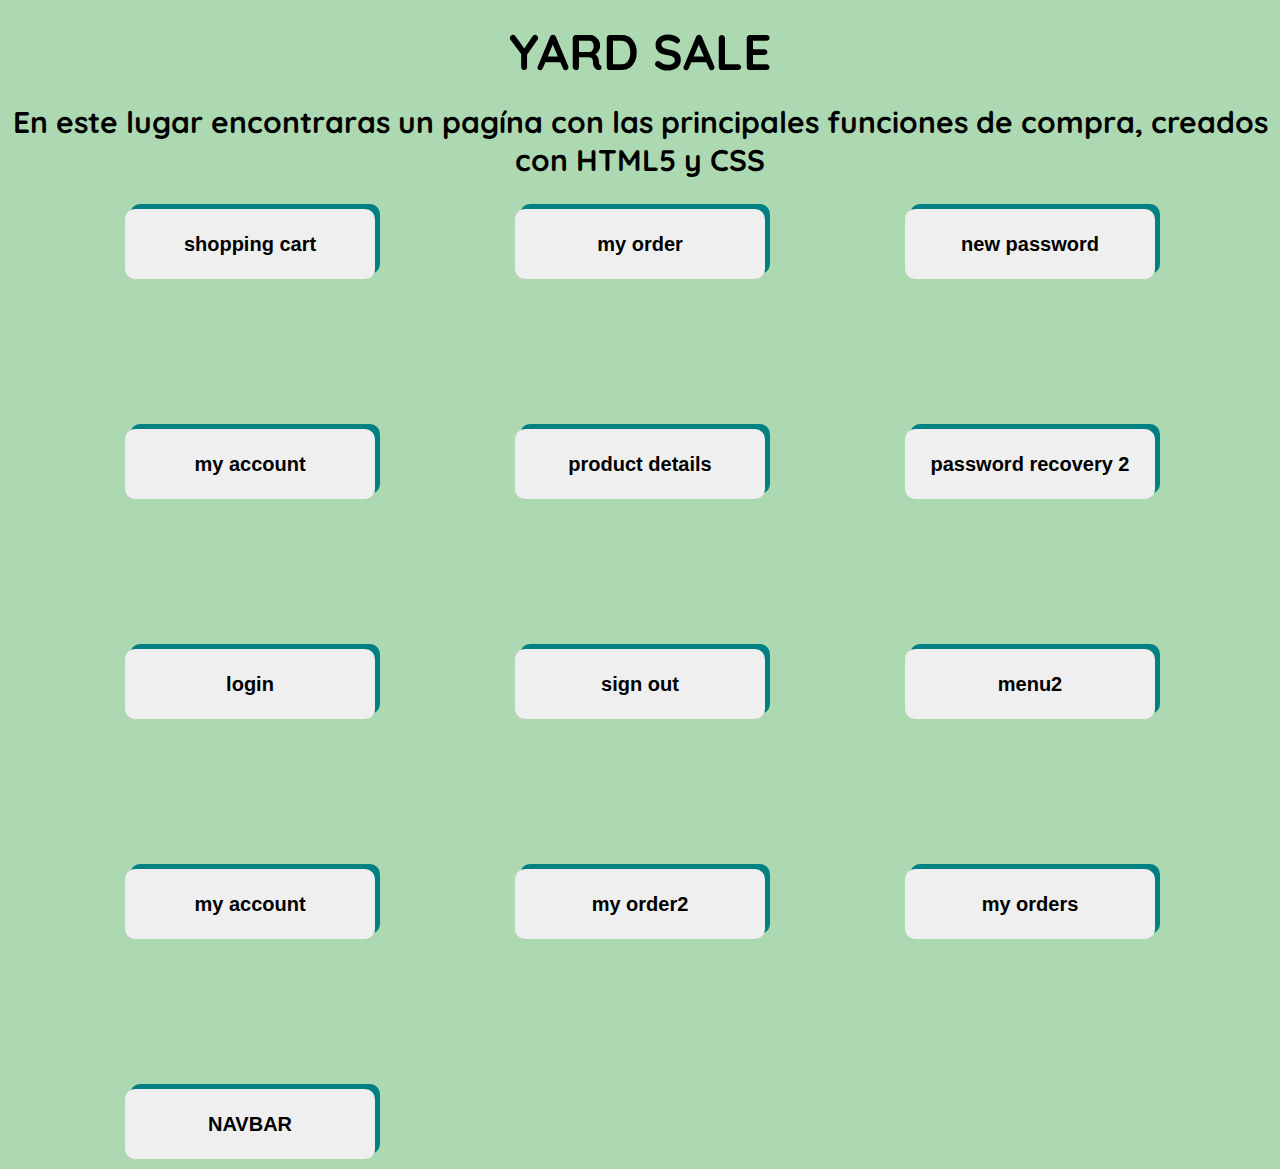
<file: index.html>
<!DOCTYPE html>
<html lang="es">
<head>
    <meta charset="UTF-8">
    <meta http-equiv="X-UA-Compatible" content="IE=edge">
    <meta name="viewport" content="width=device-width, initial-scale=1.0">
    <link rel="preconnect" href="https://fonts.googleapis.com">
    <link rel="preconnect" href="https://fonts.gstatic.com" crossorigin>
    <link href="https://fonts.googleapis.com/css2?family=Quicksand:wght@300;500;700&family=Red+Hat+Display:wght@500;700;900&family=Spartan:wght@400;500;700&display=swap" rel="stylesheet">
    <link rel="stylesheet" href="./css/style2.css">
    <link rel="stylesheet" href="./css/style-media.css" media="(max-width: 1024px)">
    <title>Yard Sale</title>
</head>
<body>
    <main>
        <h1>YARD SALE</h1>
        <p>En este lugar encontraras un pagína con las principales funciones de compra, creados con HTML5 y CSS</p>
        <div class="cards-container">
            <section class="cards-main">
                <div class="product-card">
                    <button><a href="./paginaInicio.html">shopping cart</a></button>
                </div>
            </section>
            <section class="cards-main">
                <div class="product-card">
                    <button><a href="./carritoCompras.html">my order</a></button>
                </div>
            </section>
            <section class="cards-main">
                <div class="product-card">
                    <button><a href="./contrasena.html">new password</a></button>
                </div>
            </section>
            <section class="cards-main">
                <div class="product-card">
                    <button><a href="./cuenta.html">my account</a></button>
                </div>
            </section>
            <section class="cards-main">
                <div class="product-card">
                    <button><a href="./detalleProducto.html">product details</a></button>
                </div>
            </section>
            <section class="cards-main">
                <div class="product-card">
                    <button><a href="./emailsubmit.html">password recovery 2</a></button>
                </div>
            </section>
            <section class="cards-main">
                <div class="product-card">
                    <button><a href="./login.html">login</a></button>
                </div>
            </section>
            <section class="cards-main">
                <div class="product-card">
                    <button><a href="./menuDesktop.html">sign out</a></button>
                </div>
            </section>
            <section class="cards-main">
                <div class="product-card">
                    <button><a href="./menuMobile.html">menu2</a></button>
                </div>
            </section>
            <section class="cards-main">
                <div class="product-card">
                    <button><a href="./micuenta2.html">my account</a></button>
                </div>
            </section>
            <section class="cards-main">
                <div class="product-card">
                    <button><a href="./miOrder.html">my order2</a></button>
                </div>
            </section>
            <section class="cards-main">
                <div class="product-card">
                    <button><a href="./misOrdenes.html">my orders</a></button>
                </div>
            </section>
            <section class="cards-main">
                <div class="product-card">
                    <button><a href="./NAVBAR.html">NAVBAR</a></button>
                </div>
            </section>
        </div> 
    </main>
</body>
</html>
</file>
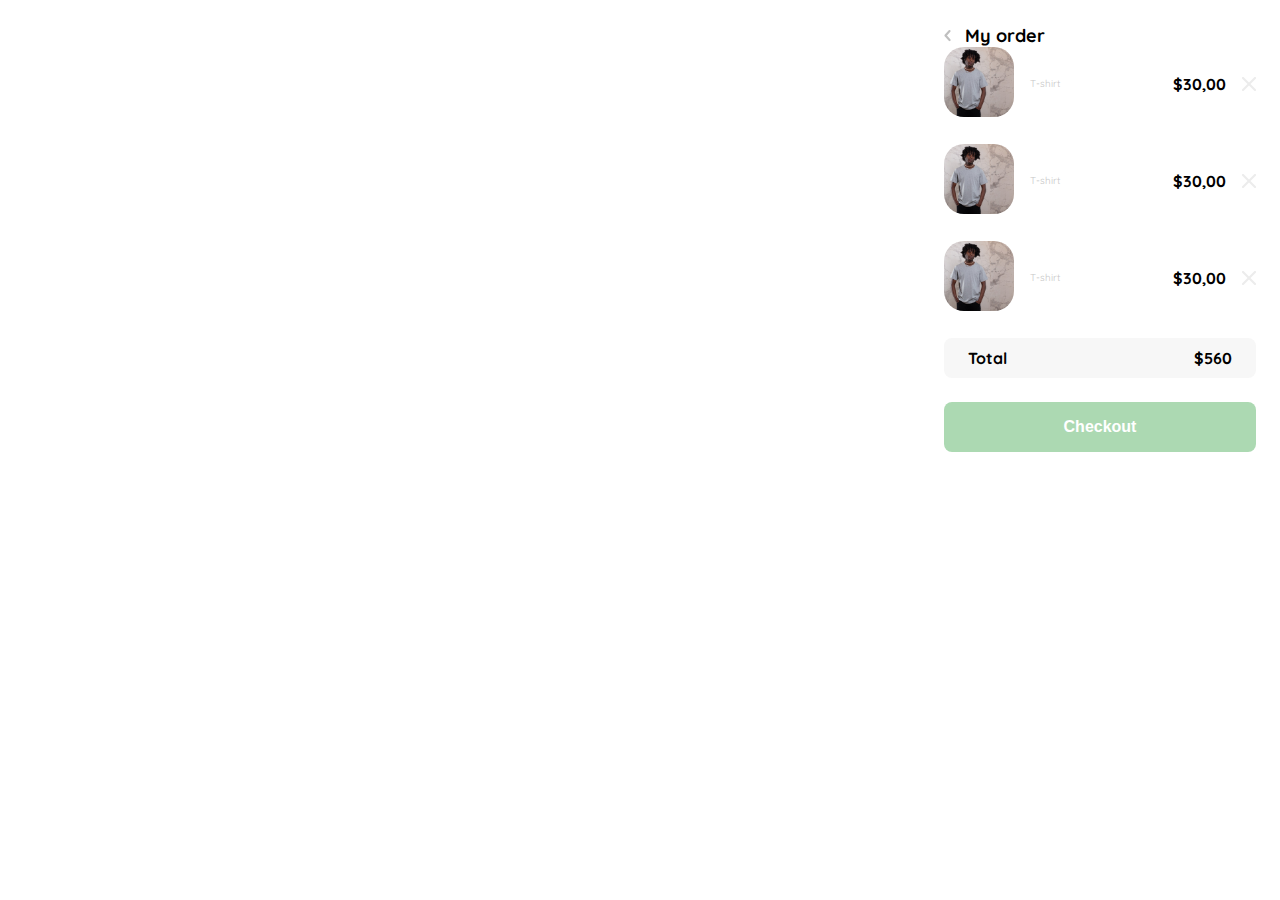
<file: carritoCompras.html>
<!DOCTYPE html>
<html lang="es">
<head>
    <meta charset="UTF-8">
    <meta http-equiv="X-UA-Compatible" content="IE=edge">
    <meta name="viewport" content="width=device-width, initial-scale=1.0">
    <link rel="preconnect" href="https://fonts.googleapis.com">
    <link rel="preconnect" href="https://fonts.gstatic.com" crossorigin>
    <link href="https://fonts.googleapis.com/css2?family=Quicksand:wght@300;500;700&family=Red+Hat+Display:wght@500;700;900&family=Spartan:wght@400;500;700&display=swap" rel="stylesheet">
    <link rel="stylesheet" href="./css/carritoCompras.css">
    <link rel="stylesheet" href="./css/carritoCompras-media.css" media="(max-width: 640px)">
    <title>Detalle del producto</title>
</head>
<body>
    <aside class="product-detail">
        <div class="title-container">
            <img src="./icons/flechita.svg" alt="arrow">
            <p class="title">My order</p>
        </div>
        <div class="my-order-content">
            <div class="shopping-cart">
                <figure>
                    <img src="./logos/pexels-monster.jpg" alt="T-shirt">
                </figure>
                <p>T-shirt</p>
                <p>$30,00</p>
                <img src="./icons/icon_close.png" alt="close">
            </div>
            <div class="shopping-cart">
                <figure>
                    <img src="./logos/pexels-monster.jpg" alt="T-shirt">
                </figure>
                <p>T-shirt</p>
                <p>$30,00</p>
                <img src="./icons/icon_close.png" alt="close">
            </div>
            <div class="shopping-cart">
                <figure>
                    <img src="./logos/pexels-monster.jpg" alt="T-shirt">
                </figure>
                <p>T-shirt</p>
                <p>$30,00</p>
                <img src="./icons/icon_close.png" alt="close">
            </div>
            <div class="order">
                <p>
                    <span>Total</span>
                </p>
                <p>$560</p>
            </div>
        </div>
        <button class="primary-button add-to-cart-button">
            Checkout
        </button>
    </aside>
</body>
</html>
</file>
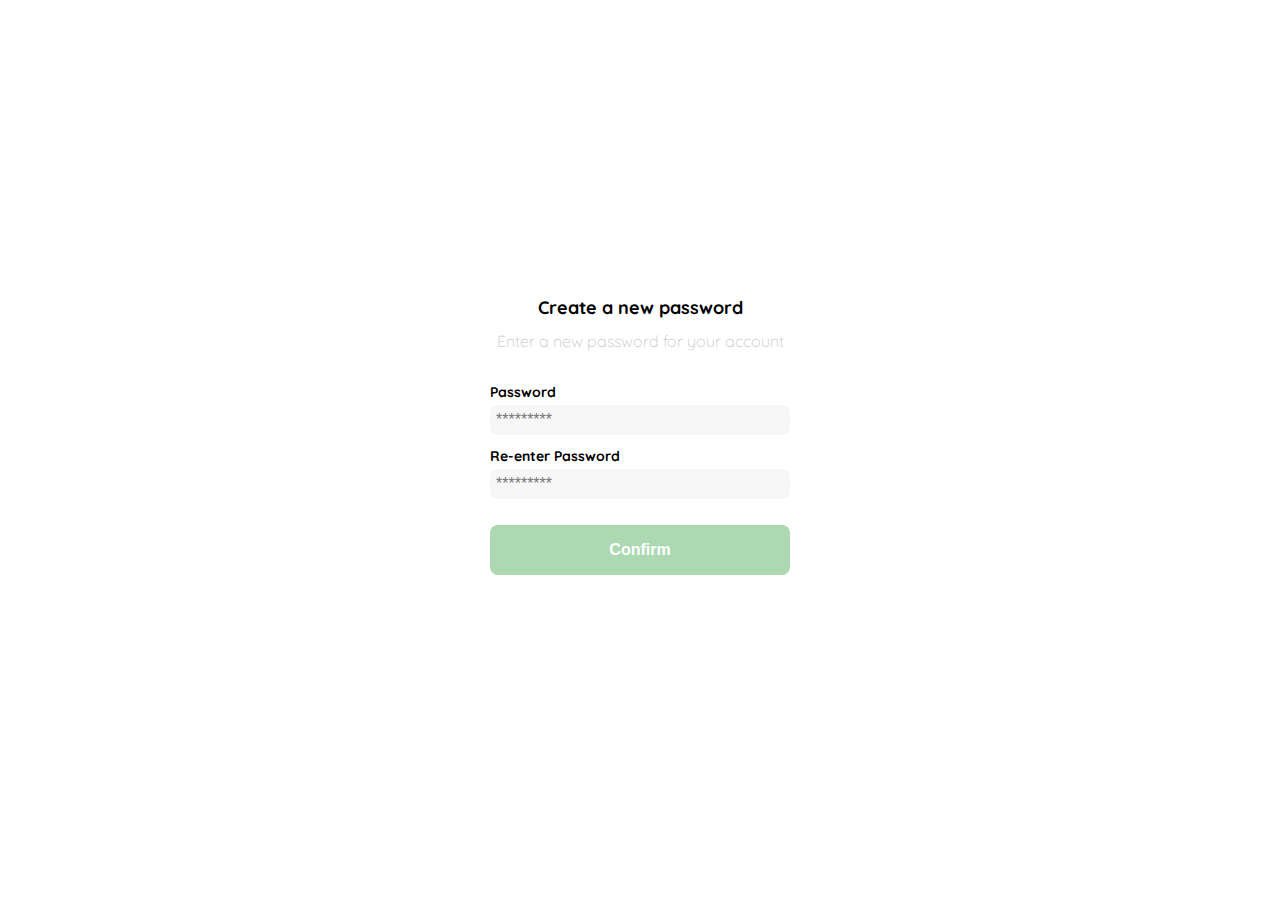
<file: contrasena.html>
<!DOCTYPE html>
<html lang="es">
<head>
    <meta charset="UTF-8">
    <meta http-equiv="X-UA-Compatible" content="IE=edge">
    <meta name="viewport" content="width=device-width, initial-scale=1.0">
    <link rel="preconnect" href="https://fonts.googleapis.com">
    <link rel="preconnect" href="https://fonts.gstatic.com" crossorigin>
    <link href="https://fonts.googleapis.com/css2?family=Quicksand:wght@300;500;700&family=Red+Hat+Display:wght@500;700;900&family=Spartan:wght@400;500;700&display=swap" rel="stylesheet">
    <link rel="stylesheet" href="./css/style.css">
    <link rel="stylesheet" href="./css/logo.css" media="(max-width: 640px)">
    <title>Yard Sale New Password</title>
</head>
<body>
    <div class="login">
        <div class="form-container">
            <img src="./logos/logo_yard_sale.svg" alt="logo" class="logo">
            <h1 class="title">Create a new password</h1>
            <p class="subtitle">Enter a new password for your account</p>
            <form action="/" class="form">
                <label for="password" class="label">Password</label>
                <input type="password" id="password" placeholder="*********" class="input input.pasword">
                <label for="new-password" class="label">Re-enter Password</label>
                <input type="password" id="new-password" placeholder="*********" class="input input.pasword">
                <input type="submit" value="Confirm" class="primary-button login-button">
            </form>
        </div>
    </div>
</body>
</html>
</file>
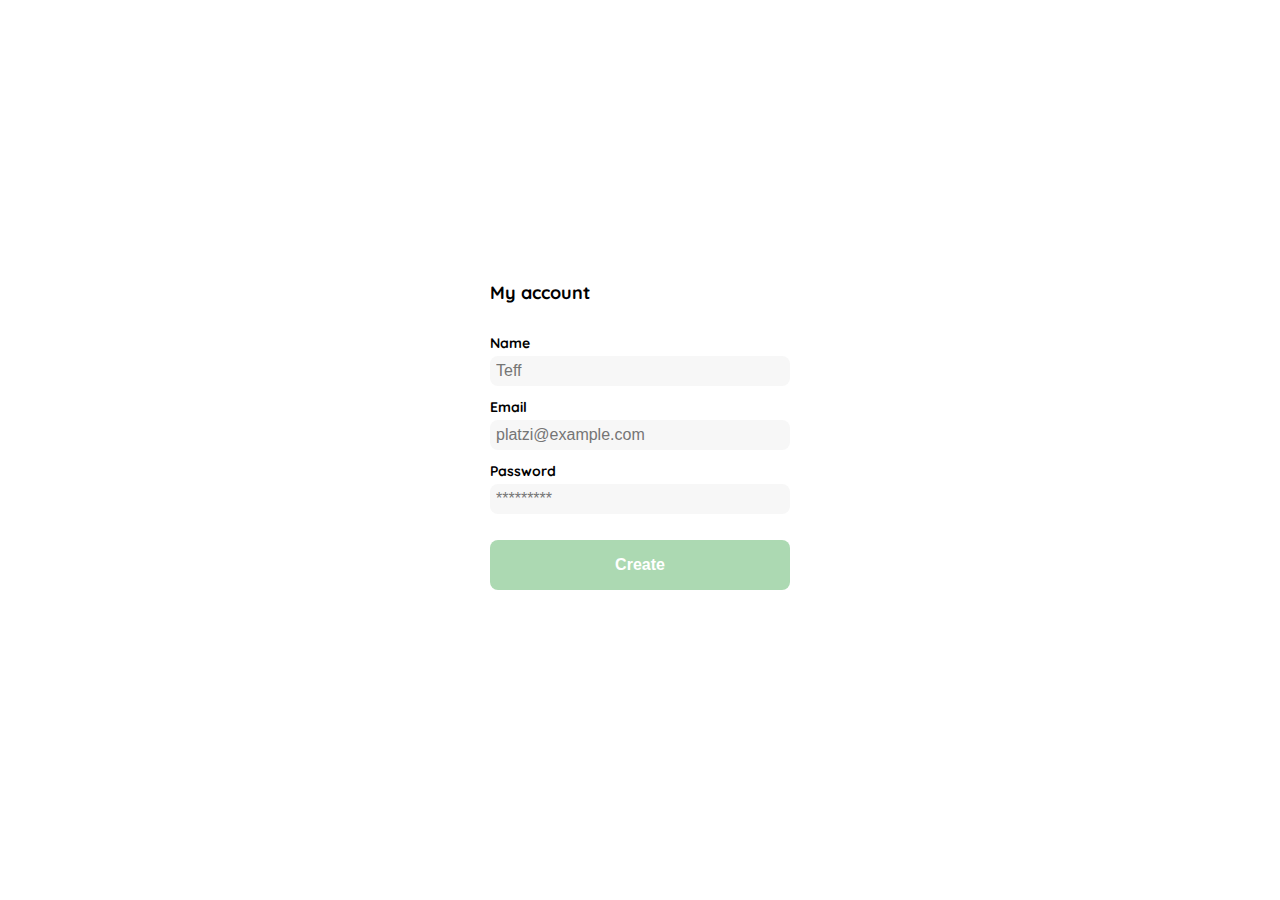
<file: cuenta.html>
<!DOCTYPE html>
<html lang="es">
<head>
    <meta charset="UTF-8">
    <meta http-equiv="X-UA-Compatible" content="IE=edge">
    <meta name="viewport" content="width=device-width, initial-scale=1.0">
    <link rel="preconnect" href="https://fonts.googleapis.com">
    <link rel="preconnect" href="https://fonts.gstatic.com" crossorigin>
    <link href="https://fonts.googleapis.com/css2?family=Quicksand:wght@300;500;700&family=Red+Hat+Display:wght@500;700;900&family=Spartan:wght@400;500;700&display=swap" rel="stylesheet">
    <link rel="stylesheet" href="./css/stylecuenta.css">
    <link rel="stylesheet" href="./css/logo.css" media="(max-width: 640px)">
    <title>Yard Sale New Password</title>
</head>
<body>
    <div class="login">
        <div class="form-container">
            <h1 class="title">My account</h1>
            <form action="/" class="form">
                <div>
                    <label for="name" class="label">Name</label>
                    <input type="text" id="name" placeholder="Teff" class="input input.name">
                    <label for="email" class="label">Email</label>
                    <input type="email" id="email" placeholder="platzi@example.com" class="input input.email">
                    <label for="password" class="label">Password</label>
                    <input type="password" id="password" placeholder="*********" class="input input.pasword">
                </div>
                <input type="submit" value="Create" class="primary-button login-button">
            </form>
        </div>
    </div>
</body>
</html>
</file>
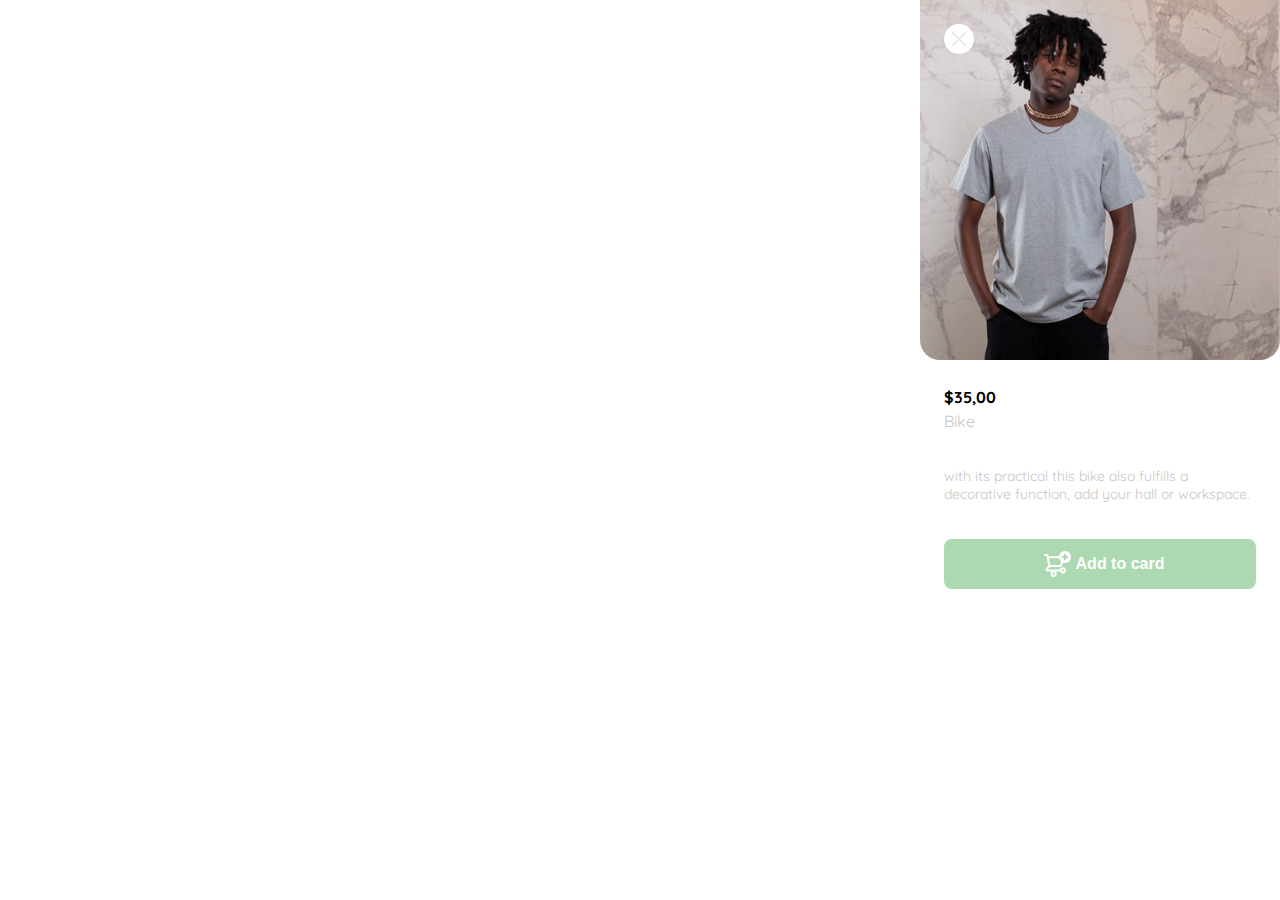
<file: detalleProducto.html>
<!DOCTYPE html>
<html lang="es">
<head>
    <meta charset="UTF-8">
    <meta http-equiv="X-UA-Compatible" content="IE=edge">
    <meta name="viewport" content="width=device-width, initial-scale=1.0">
    <link rel="preconnect" href="https://fonts.googleapis.com">
    <link rel="preconnect" href="https://fonts.gstatic.com" crossorigin>
    <link href="https://fonts.googleapis.com/css2?family=Quicksand:wght@300;500;700&family=Red+Hat+Display:wght@500;700;900&family=Spartan:wght@400;500;700&display=swap" rel="stylesheet">
    <link rel="stylesheet" href="./css/detalleProducto.css">
    <link rel="stylesheet" href="./css/detalleProducto-media.css" media="(max-width: 640px)">
    <title>Detalle del producto</title>
</head>
<body>
    <aside class="product-detail">
        <div class="product-detail-close">
            <img src="./icons/icon_close.png" alt="close">
        </div>
        <img src="./logos/pexels-monster.jpg" alt="foto">
        <div class="product-info">
            <p>$35,00</p>
            <p>Bike</p>
            <p>with its practical this bike also fulfills a decorative function, add your hall or workspace.</p>
            <button class="primary-button add-to-cart-button">
                <img src="./icons/bt_add_to_cart.svg" alt="add to cart">
                Add to card
            </button>
        </div>
    </aside>
</body>
</html>
</file>
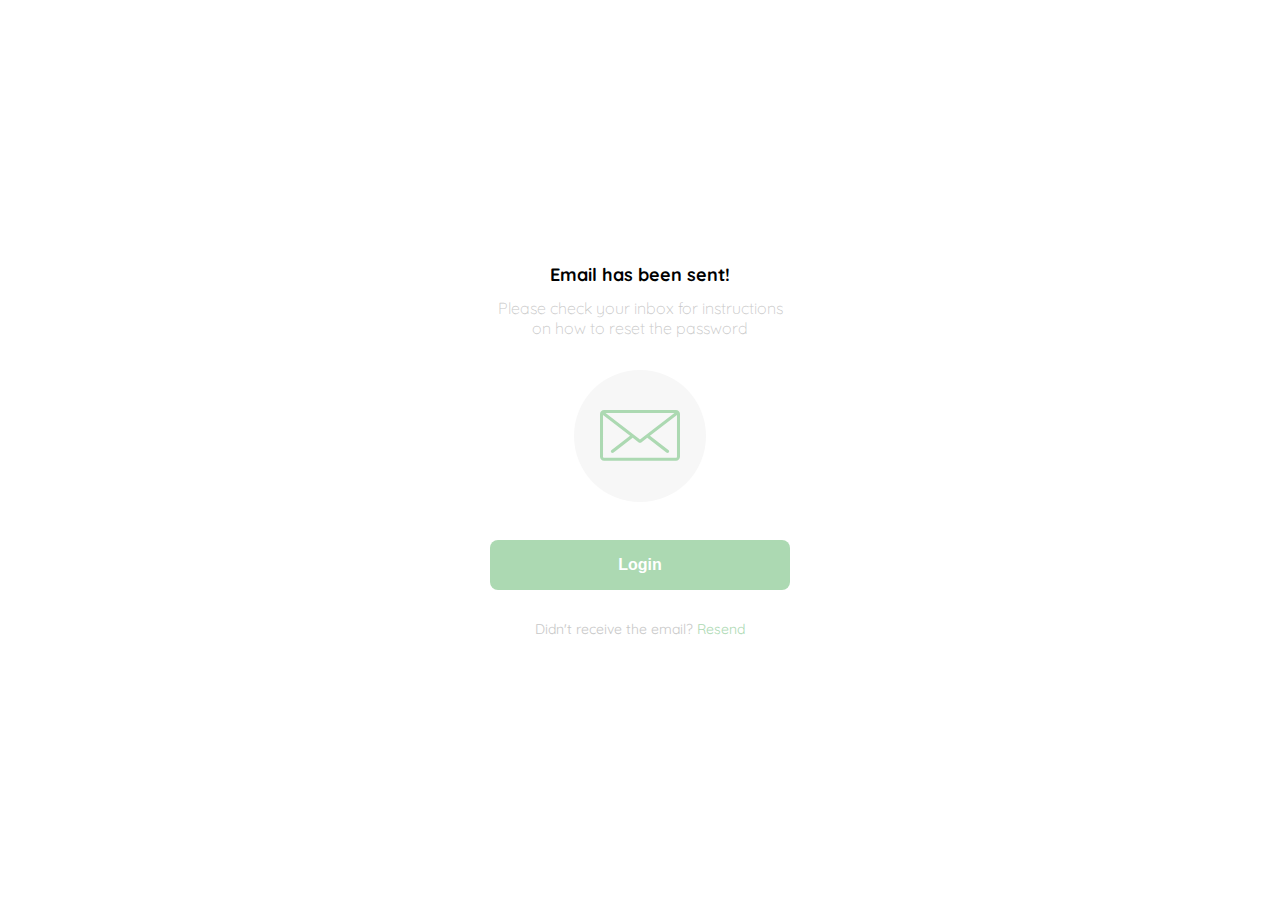
<file: emailsubmit.html>
<!DOCTYPE html>
    <html lang="es">
    <head>
        <meta charset="UTF-8">
        <meta http-equiv="X-UA-Compatible" content="IE=edge">
        <meta name="viewport" content="width=device-width, initial-scale=1.0">
        <link rel="preconnect" href="https://fonts.googleapis.com">
        <link rel="preconnect" href="https://fonts.gstatic.com" crossorigin>
        <link href="https://fonts.googleapis.com/css2?family=Quicksand:wght@300;500;700&family=Red+Hat+Display:wght@500;700;900&family=Spartan:wght@400;500;700&display=swap" rel="stylesheet">
        <link rel="stylesheet" href="./css/stylemailsubmit.css">
        <link rel="stylesheet" href="./css/logo.css" media="(max-width: 640px)">
        <title>Yard Sale New Password</title>
    </head>
    <body>
        <div class="login">
            <div class="form-container">
                <img src="./logos/logo_yard_sale.svg" alt="logo" class="logo">
                <h1 class="title">Email has been sent!</h1>
                <p class="subtitle">Please check your inbox for instructions on how to reset the password</p>
                <div class="email-image">
                    <img src="./icons/email.svg" alt="email">
                </div>
                <button class="primary-button login-button">Login</button>
                <p class="resend"><span>Didn't receive the email? </span><a href="/">Resend</a></p>
            </div>
        </div>
    </body>
    </html>
</file>
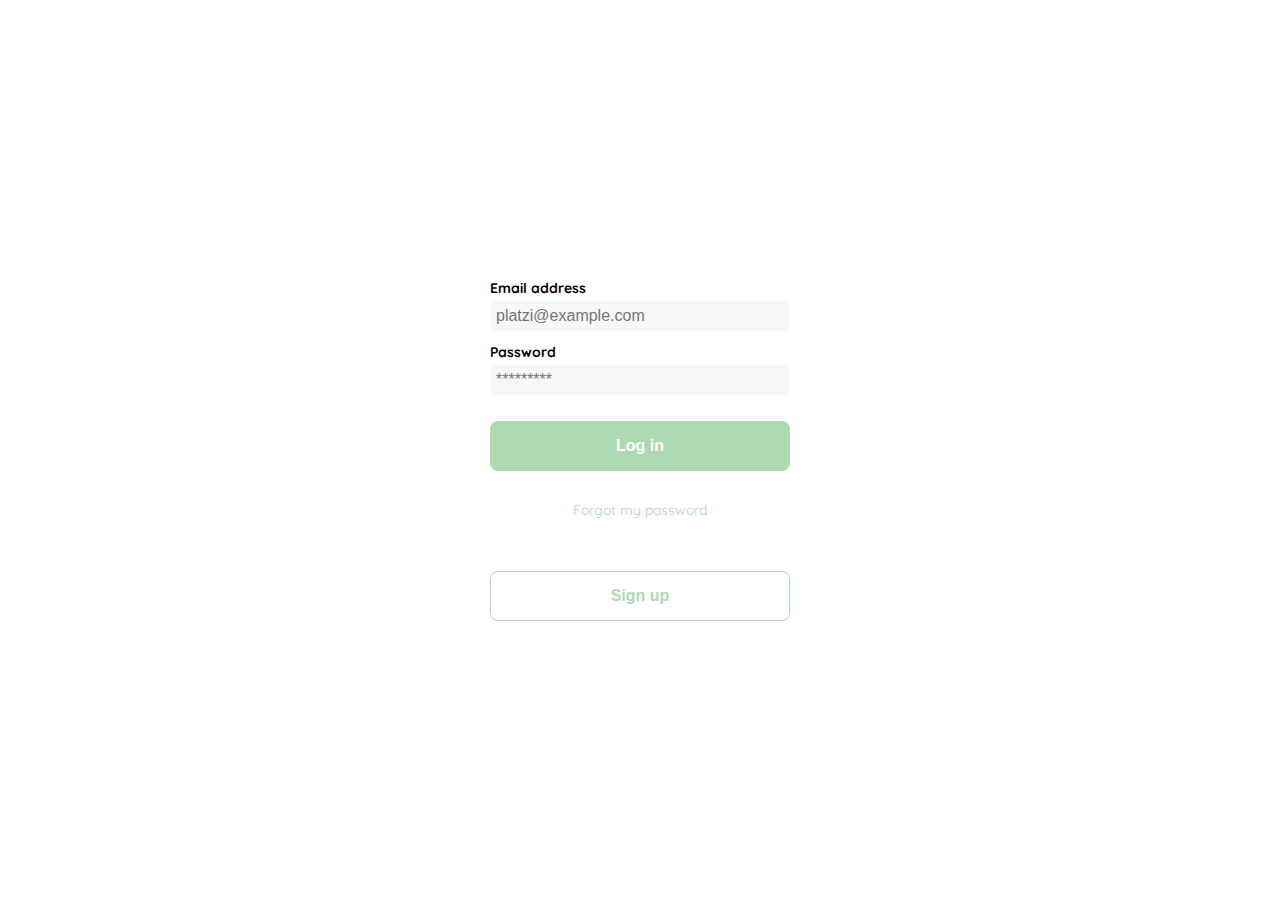
<file: login.html>
<!DOCTYPE html>
<html lang="es">
<head>
    <meta charset="UTF-8">
    <meta http-equiv="X-UA-Compatible" content="IE=edge">
    <meta name="viewport" content="width=device-width, initial-scale=1.0">
    <link rel="preconnect" href="https://fonts.googleapis.com">
    <link rel="preconnect" href="https://fonts.gstatic.com" crossorigin>
    <link href="https://fonts.googleapis.com/css2?family=Quicksand:wght@300;500;700&family=Red+Hat+Display:wght@500;700;900&family=Spartan:wght@400;500;700&display=swap" rel="stylesheet">
    <link rel="stylesheet" href="./css/stylelogin.css">
    <link rel="stylesheet" href="./css/logo.css" media="(max-width: 640px)">
    <title>Yard Sale New Password</title>
</head>
<body>
    <div class="login">
        <div class="form-container">
            <img src="./logos/logo_yard_sale.svg" alt="logo" class="logo">
            <form action="/" class="form">
                <label for="email" class="label">Email address</label>
                <input type="text" id="email" placeholder="platzi@example.com" class="input input.email">
                <label for="password" class="label">Password</label>
                <input type="password" id="password" placeholder="*********" class="input input.password">
                <input type="submit" value="Log in" class="primary-button login-button">
                <a href="/">Forgot my password</a>
            </form>
            <button class="secondary-button signup-button">Sign up</button>
        </div>
    </div>
</body>
</html>
</file>
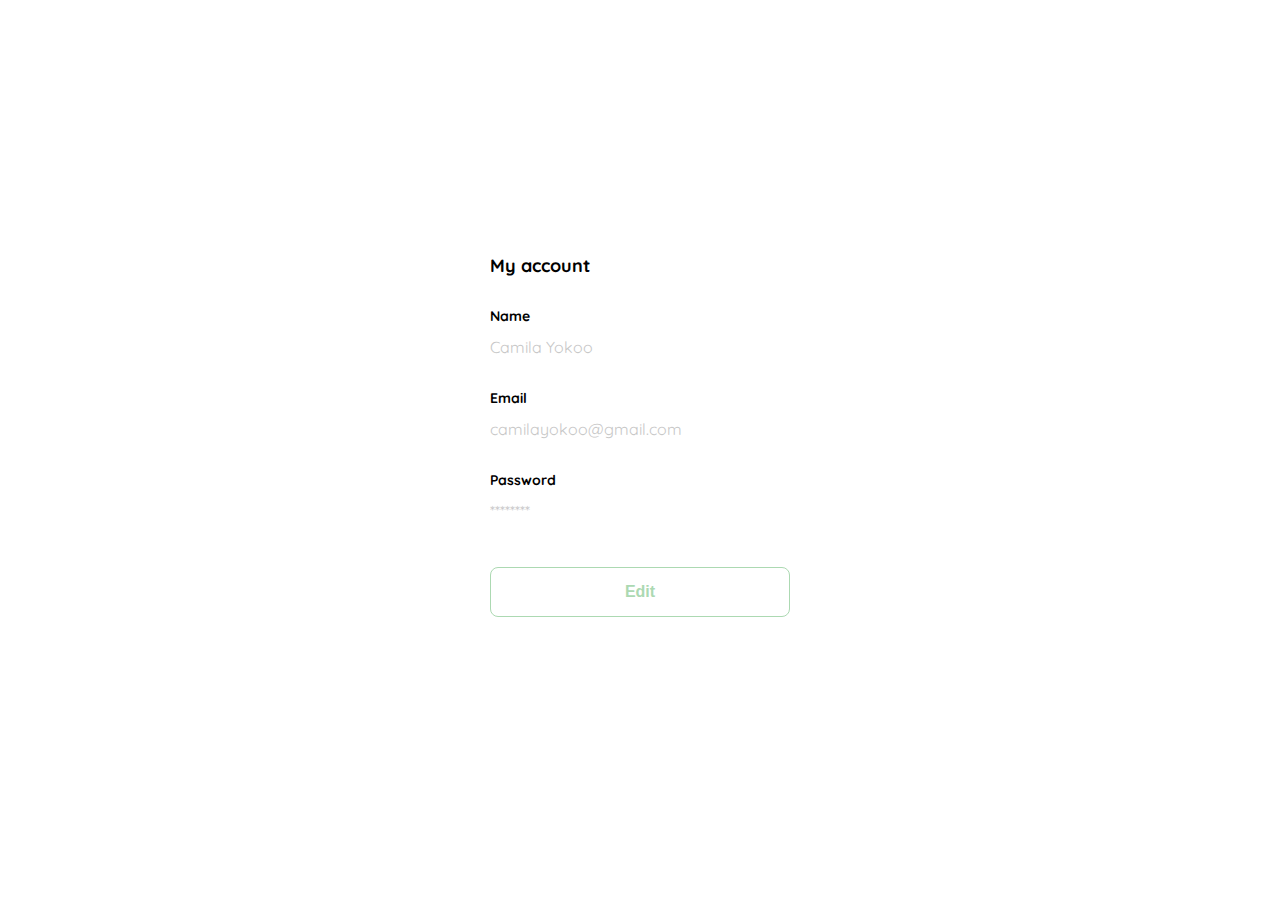
<file: micuenta2.html>
<!DOCTYPE html>
<html lang="es">
<head>
    <meta charset="UTF-8">
    <meta http-equiv="X-UA-Compatible" content="IE=edge">
    <meta name="viewport" content="width=device-width, initial-scale=1.0">
    <link rel="preconnect" href="https://fonts.googleapis.com">
    <link rel="preconnect" href="https://fonts.gstatic.com" crossorigin>
    <link href="https://fonts.googleapis.com/css2?family=Quicksand:wght@300;500;700&family=Red+Hat+Display:wght@500;700;900&family=Spartan:wght@400;500;700&display=swap" rel="stylesheet">
    <link rel="stylesheet" href="./css/styleMicuenta2.css">
    <link rel="stylesheet" href="./css/logo.css" media="(max-width: 640px)">
    <title>Yard Sale New Password</title>
</head>
<body>
    <div class="login">
        <div class="form-container">
            <h1 class="title">My account</h1>
            <form action="/" class="form">
                <div>
                    <label for="name" class="label">Name</label>
                    <p class="value">Camila Yokoo</p>
                    <label for="email" class="label">Email</label>
                    <p class="value">camilayokoo@gmail.com</p>
                    <label for="password" class="label">Password</label>
                    <p class="value">********</p>
                </div>
                <input type="submit" value="Edit" class="secondary-button login-button">
            </form>
        </div>
    </div>
</body>
</html>
</file>
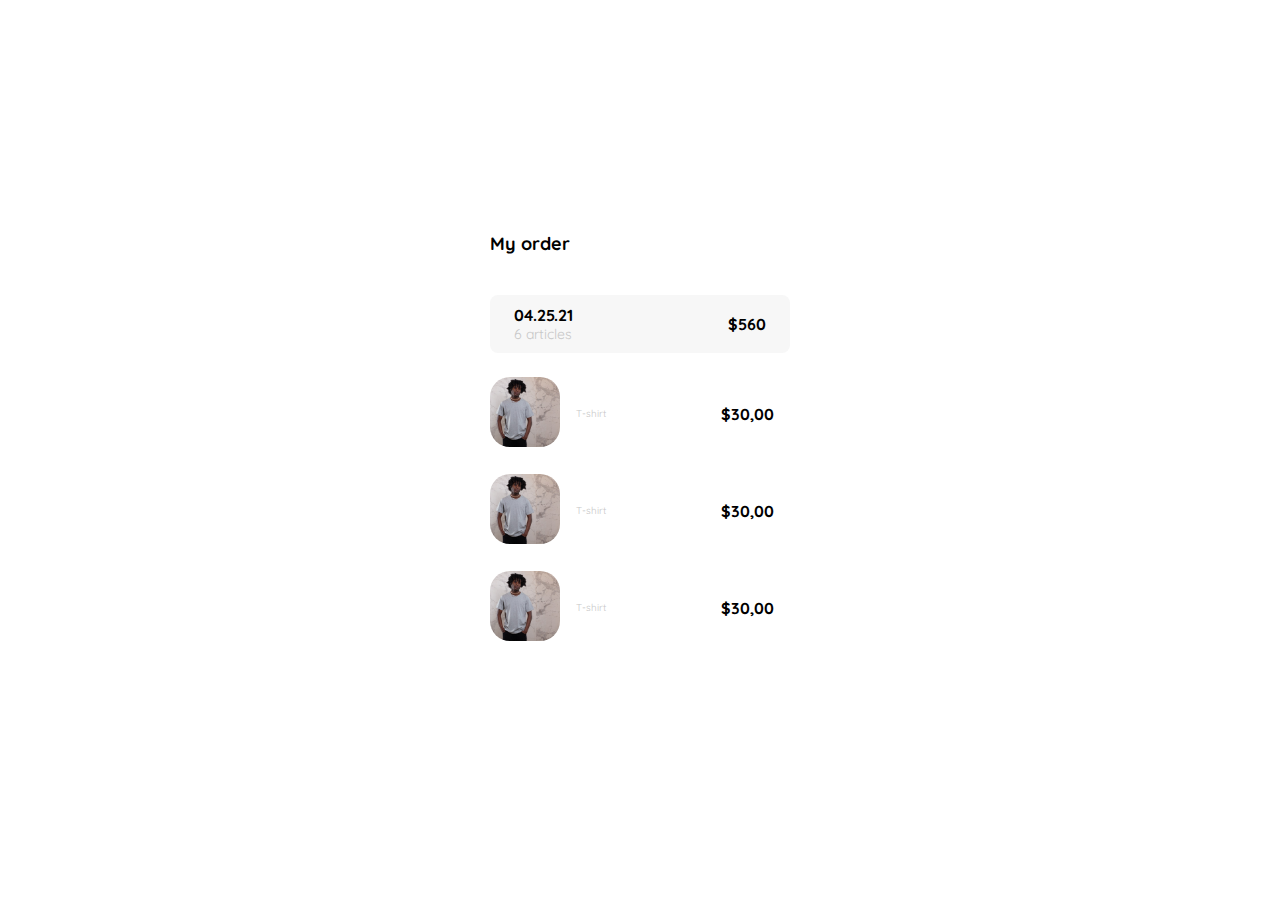
<file: miOrder.html>
<!DOCTYPE html>
<html lang="es">
<head>
    <meta charset="UTF-8">
    <meta http-equiv="X-UA-Compatible" content="IE=edge">
    <meta name="viewport" content="width=device-width, initial-scale=1.0">
    <link rel="preconnect" href="https://fonts.googleapis.com">
    <link rel="preconnect" href="https://fonts.gstatic.com" crossorigin>
    <link href="https://fonts.googleapis.com/css2?family=Quicksand:wght@300;500;700&family=Red+Hat+Display:wght@500;700;900&family=Spartan:wght@400;500;700&display=swap" rel="stylesheet">
    <link rel="stylesheet" href="./css/miOrder.css">
    <title>Menu Desktop</title>
</head>
<body>
    <div class="my-order">
        <div class="my-order-container">
            <h1 class="title">My order</h1>
            <div class="my-order-content">
                <div class="order">
                    <p>
                        <span>04.25.21</span>
                        <span>6 articles</span>
                    </p>
                    <p>$560</p>
                </div>
                <div class="shopping-cart">
                    <figure>
                        <img src="./logos/pexels-monster.jpg" alt="T-shirt">
                    </figure>
                    <p>T-shirt</p>
                    <p>$30,00</p>
                </div>
                <div class="shopping-cart">
                    <figure>
                        <img src="./logos/pexels-monster.jpg" alt="T-shirt">
                    </figure>
                    <p>T-shirt</p>
                    <p>$30,00</p>
                </div>
                <div class="shopping-cart">
                    <figure>
                        <img src="./logos/pexels-monster.jpg" alt="T-shirt">
                    </figure>
                    <p>T-shirt</p>
                    <p>$30,00</p>
                </div>
            </div>
        </div>
    </div>
</body>
</html>
</file>
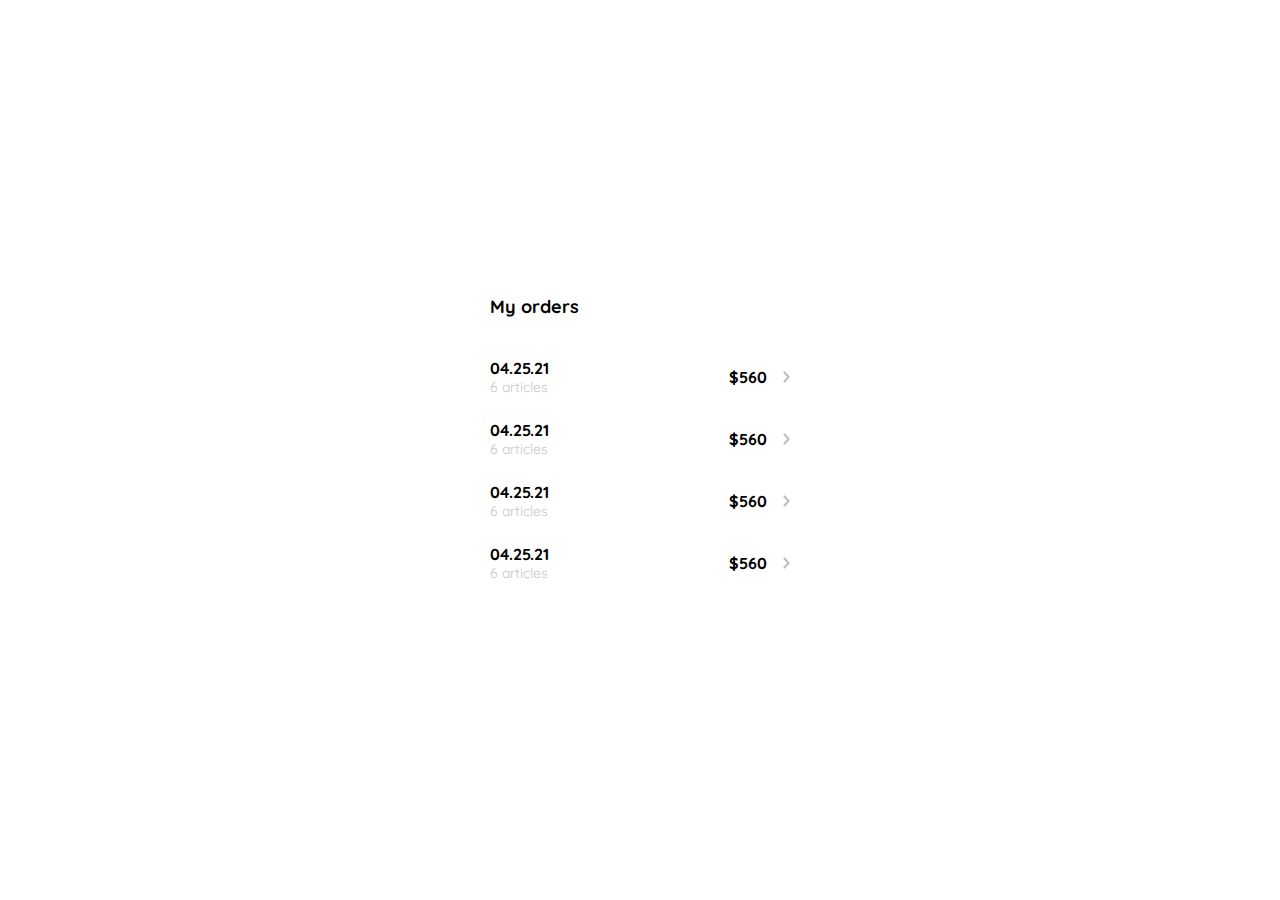
<file: misOrdenes.html>
<!DOCTYPE html>
<html lang="es">
<head>
    <meta charset="UTF-8">
    <meta http-equiv="X-UA-Compatible" content="IE=edge">
    <meta name="viewport" content="width=device-width, initial-scale=1.0">
    <link rel="preconnect" href="https://fonts.googleapis.com">
    <link rel="preconnect" href="https://fonts.gstatic.com" crossorigin>
    <link href="https://fonts.googleapis.com/css2?family=Quicksand:wght@300;500;700&family=Red+Hat+Display:wght@500;700;900&family=Spartan:wght@400;500;700&display=swap" rel="stylesheet">
    <link rel="stylesheet" href="./css/misOrdenes.css">
    <title>Mis ordenes</title>
</head>
<body>
    <div class="my-order">
        <div class="my-order-container">
            <h1 class="title">My orders</h1>
            <div class="my-order-content">
                <div class="order">
                        <p>
                            <span>04.25.21</span>
                            <span>6 articles</span>
                        </p>
                        <p>$560</p>
                        <img src="./icons/flechita.svg" alt="arrow">
                </div>
                <div class="order">
                    <p>
                        <span>04.25.21</span>
                        <span>6 articles</span>
                    </p>
                    <p>$560</p>
                    <img src="./icons/flechita.svg" alt="arrow">
                </div>
                <div class="order">
                    <p>
                        <span>04.25.21</span>
                        <span>6 articles</span>
                    </p>
                    <p>$560</p>
                    <img src="./icons/flechita.svg" alt="arrow">
                </div>
                <div class="order">
                    <p>
                        <span>04.25.21</span>
                        <span>6 articles</span>
                    </p>
                    <p>$560</p>
                    <img src="./icons/flechita.svg" alt="arrow">
                </div>
            </div>
        </div>
    </div>
</body>
</html>
</file>
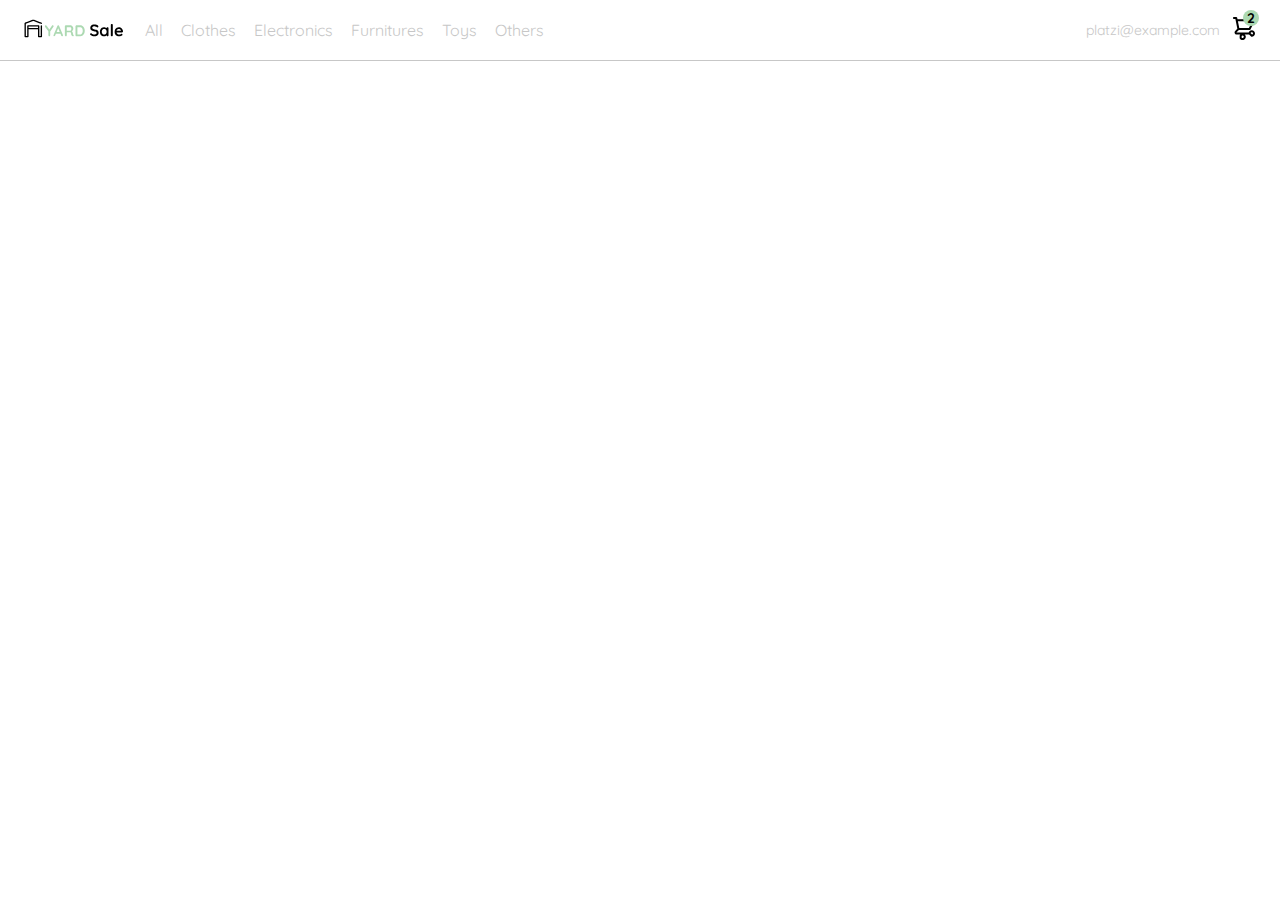
<file: NAVBAR.html>
<!DOCTYPE html>
<html lang="es">
<head>
    <meta charset="UTF-8">
    <meta http-equiv="X-UA-Compatible" content="IE=edge">
    <meta name="viewport" content="width=device-width, initial-scale=1.0">
    <link rel="preconnect" href="https://fonts.googleapis.com">
    <link rel="preconnect" href="https://fonts.gstatic.com" crossorigin>
    <link href="https://fonts.googleapis.com/css2?family=Quicksand:wght@300;500;700&family=Red+Hat+Display:wght@500;700;900&family=Spartan:wght@400;500;700&display=swap" rel="stylesheet">
    <link rel="stylesheet" href="./css/NAVBAR.css">
    <link rel="stylesheet" href="./css/navbar-media.css" media="(max-width: 640px)">
    <title>Navbar</title>
</head>
<body>
    <nav>
        <img src="./icons/icon_menu.svg" alt="menu" class="menu">
        <div class="navbar-left">
            <img src="./logos/logo_yard_sale.svg" alt="logo" class="logo">
            <ul>
                <li>
                    <a href="">All</a>
                </li>
                <li>
                    <a href="">Clothes</a>
                </li>
                <li>
                    <a href="">Electronics</a>
                </li>
                <li>
                    <a href="">Furnitures</a>
                </li>
                <li>
                    <a href="">Toys</a>
                </li>
                <li>
                    <a href="">Others</a>
                </li>
            </ul>
        </div>
        <div class="navbar-right">
            <ul>
                <li class="navbar-email">platzi@example.com</li>
                <li class="navbar-shopping-card">
                <img src="./icons/icon_shopping_cart.svg" alt="shopping cart">
                <div>2</div>
            </li>
            </ul>
        </div>
    </nav>
</body>
</html>
</file>
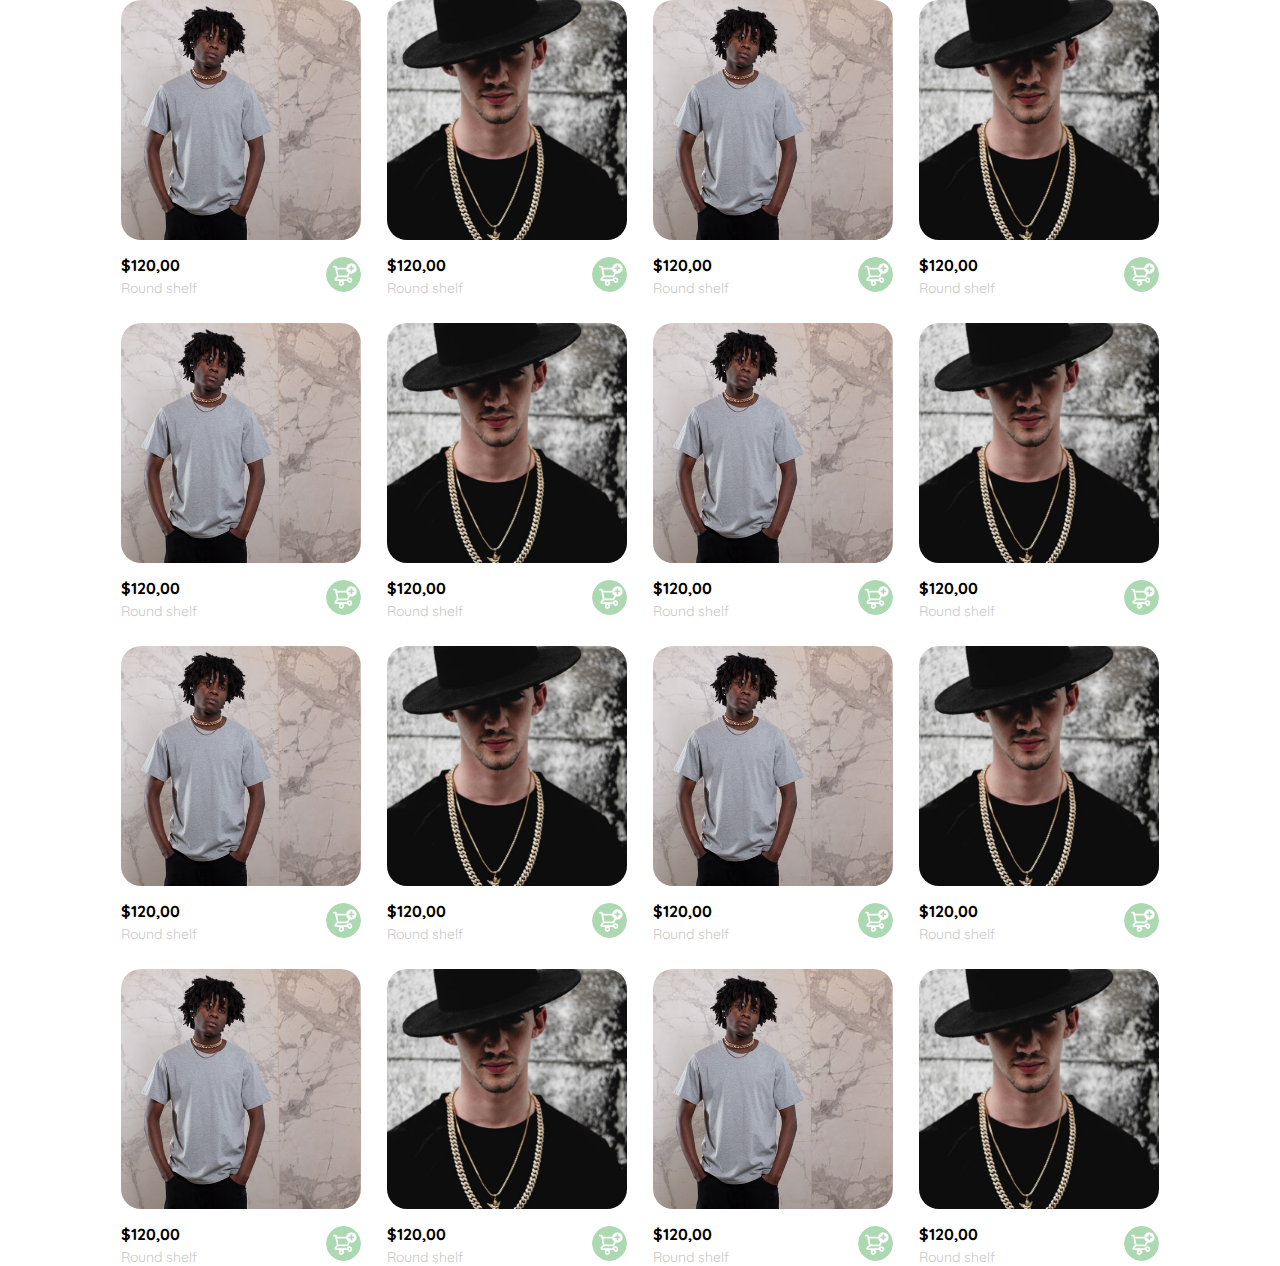
<file: paginaInicio.html>
<!DOCTYPE html>
<html lang="es">
<head>
    <meta charset="UTF-8">
    <meta http-equiv="X-UA-Compatible" content="IE=edge">
    <meta name="viewport" content="width=device-width, initial-scale=1.0">
    <link rel="preconnect" href="https://fonts.googleapis.com">
    <link rel="preconnect" href="https://fonts.gstatic.com" crossorigin>
    <link href="https://fonts.googleapis.com/css2?family=Quicksand:wght@300;500;700&family=Red+Hat+Display:wght@500;700;900&family=Spartan:wght@400;500;700&display=swap" rel="stylesheet">
    <link rel="stylesheet" href="./css/paginaInicio.css">
    <link rel="stylesheet" href="./css/mediaPaginaInicio.css" media="(max-width: 640px)">
    <title>Yard Sale New Password</title>
</head>
<body>
    <section class="main-container">
        <div class="cards-container">
            <div class="product-card">
                <img src="./logos/pexels-monster.jpg" alt="T-shirt" class="product-img">
                <div class="product-info">
                    <div>
                        <p>$120,00</p>
                        <p>Round shelf</p>
                    </div>
                    <figure>
                        <img src="./icons/bt_add_to_cart.svg" alt="add to cart">
                    </figure>
                </div>
            </div>
            <div class="product-card">
                <img src="./logos/Hat.jpg" alt="Hat" class="product-img">
                <div class="product-info">
                    <div>
                        <p>$120,00</p>
                        <p>Round shelf</p>
                    </div>
                    <figure>
                        <img src="./icons/bt_add_to_cart.svg" alt="add to cart">
                    </figure>
                </div>
            </div>
            <div class="product-card">
                <img src="./logos/pexels-monster.jpg" alt="T-shirt" class="product-img">
                <div class="product-info">
                    <div>
                        <p>$120,00</p>
                        <p>Round shelf</p>
                    </div>
                    <figure>
                        <img src="./icons/bt_add_to_cart.svg" alt="add to cart">
                    </figure>
                </div>
            </div>
            <div class="product-card">
                <img src="./logos/Hat.jpg" alt="Hat" class="product-img">
                <div class="product-info">
                    <div>
                        <p>$120,00</p>
                        <p>Round shelf</p>
                    </div>
                    <figure>
                        <img src="./icons/bt_add_to_cart.svg" alt="add to cart">
                    </figure>
                </div>
            </div>
            <div class="product-card">
                <img src="./logos/pexels-monster.jpg" alt="T-shirt" class="product-img">
                <div class="product-info">
                    <div>
                        <p>$120,00</p>
                        <p>Round shelf</p>
                    </div>
                    <figure>
                        <img src="./icons/bt_add_to_cart.svg" alt="add to cart">
                    </figure>
                </div>
            </div>
            <div class="product-card">
                <img src="./logos/Hat.jpg" alt="Hat" class="product-img">
                <div class="product-info">
                    <div>
                        <p>$120,00</p>
                        <p>Round shelf</p>
                    </div>
                    <figure>
                        <img src="./icons/bt_add_to_cart.svg" alt="add to cart">
                    </figure>
                </div>
            </div>
            <div class="product-card">
                <img src="./logos/pexels-monster.jpg" alt="T-shirt" class="product-img">
                <div class="product-info">
                    <div>
                        <p>$120,00</p>
                        <p>Round shelf</p>
                    </div>
                    <figure>
                        <img src="./icons/bt_add_to_cart.svg" alt="add to cart">
                    </figure>
                </div>
            </div>
            <div class="product-card">
                <img src="./logos/Hat.jpg" alt="Hat" class="product-img">
                <div class="product-info">
                    <div>
                        <p>$120,00</p>
                        <p>Round shelf</p>
                    </div>
                    <figure>
                        <img src="./icons/bt_add_to_cart.svg" alt="add to cart">
                    </figure>
                </div>
            </div>
            <div class="product-card">
                <img src="./logos/pexels-monster.jpg" alt="T-shirt" class="product-img">
                <div class="product-info">
                    <div>
                        <p>$120,00</p>
                        <p>Round shelf</p>
                    </div>
                    <figure>
                        <img src="./icons/bt_add_to_cart.svg" alt="add to cart">
                    </figure>
                </div>
            </div>
            <div class="product-card">
                <img src="./logos/Hat.jpg" alt="Hat" class="product-img">
                <div class="product-info">
                    <div>
                        <p>$120,00</p>
                        <p>Round shelf</p>
                    </div>
                    <figure>
                        <img src="./icons/bt_add_to_cart.svg" alt="add to cart">
                    </figure>
                </div>
            </div>
            <div class="product-card">
                <img src="./logos/pexels-monster.jpg" alt="T-shirt" class="product-img">
                <div class="product-info">
                    <div>
                        <p>$120,00</p>
                        <p>Round shelf</p>
                    </div>
                    <figure>
                        <img src="./icons/bt_add_to_cart.svg" alt="add to cart">
                    </figure>
                </div>
            </div>
            <div class="product-card">
                <img src="./logos/Hat.jpg" alt="Hat" class="product-img">
                <div class="product-info">
                    <div>
                        <p>$120,00</p>
                        <p>Round shelf</p>
                    </div>
                    <figure>
                        <img src="./icons/bt_add_to_cart.svg" alt="add to cart">
                    </figure>
                </div>
            </div>
            <div class="product-card">
                <img src="./logos/pexels-monster.jpg" alt="T-shirt" class="product-img">
                <div class="product-info">
                    <div>
                        <p>$120,00</p>
                        <p>Round shelf</p>
                    </div>
                    <figure>
                        <img src="./icons/bt_add_to_cart.svg" alt="add to cart">
                    </figure>
                </div>
            </div>
            <div class="product-card">
                <img src="./logos/Hat.jpg" alt="Hat" class="product-img">
                <div class="product-info">
                    <div>
                        <p>$120,00</p>
                        <p>Round shelf</p>
                    </div>
                    <figure>
                        <img src="./icons/bt_add_to_cart.svg" alt="add to cart">
                    </figure>
                </div>
            </div>
            <div class="product-card">
                <img src="./logos/pexels-monster.jpg" alt="T-shirt" class="product-img">
                <div class="product-info">
                    <div>
                        <p>$120,00</p>
                        <p>Round shelf</p>
                    </div>
                    <figure>
                        <img src="./icons/bt_add_to_cart.svg" alt="add to cart">
                    </figure>
                </div>
            </div>
            <div class="product-card">
                <img src="./logos/Hat.jpg" alt="Hat" class="product-img">
                <div class="product-info">
                    <div>
                        <p>$120,00</p>
                        <p>Round shelf</p>
                    </div>
                    <figure>
                        <img src="./icons/bt_add_to_cart.svg" alt="add to cart">
                    </figure>
                </div>
            </div>
        </div>
    </section>
</body>
</html>
</file>
<file: css/style2.css>
:root{
    /* Colores */
    --white: #FFFFFF;
    --black: #000000;
    --very-light-pink: #C7C7C7;
    --text-input-field: #F7F7F7;
    --hospital-green: #ACD9B2;
    --sm: 1.4rem;
    --md: 1.6rem;
    --lg: 1.8rem;
}
*{
    box-sizing: border-box;
    margin: 0;
    padding: 0;
}
html{
    font-size: 62.5%;
    font-family: 'Quicksand', sans-serif;
}
main{
    width: 100%;
    height: auto;
    background-color: var(--hospital-green);
    padding-bottom: 10px;
}
h1{
    text-align: center;
    font-size: 5rem;
    font-weight: bold;
    padding-top: 20px;
}
p{
    text-align: center;
    font-size: 3rem;
    font-weight: bold;
    padding-top: 20px;
}
.cards-container{
    margin-top: 30px;
    display: grid;
    grid-template-columns: repeat(auto-fill,240px);
    place-content: center;
    gap: 150px;
    padding: 0px 50px;
}
.cards-main{
    display: flex;
    justify-content: center;
    background-color: var(--very-light-pink);
}
.product-card button{
    width: 250px;
    height: 70px;
    border-radius: 10px;
    border: 0;
    font-size: 20px;
    font-weight: bold;
    box-shadow: 5px -5px teal;
}
.product-card button a{
    text-decoration: none;
    color: var(--black);
    padding: 25px;
}
</file>
<file: css/style-media.css>
main{
    height: 100%;
}
.cards-container{
    gap: 50px;
}
</file>
<file: css/carritoCompras.css>
:root{
    /* Colores */
    --white: #FFFFFF;
    --black: #000000;
    --very-light-pink: #C7C7C7;
    --text-input-field: #F7F7F7;
    --hospital-green: #ACD9B2;
    --sm: 1.4rem;
    --md: 1.6rem;
    --lg: 1.8rem;
}
*{
    box-sizing: border-box;
    margin: 0;
    padding: 0;
}
html{
    font-size: 62.5%;
    font-family: 'Quicksand', sans-serif;
}
.product-detail{
    width: 360px;
    padding: 24px;
    position: absolute;
    right: 0;
}
.primary-button{
    background-color: var(--hospital-green);
    border-radius: 8px;
    border: none;
    color: var(--white);
    width: 100%;
    cursor: pointer;
    font-size: var(--md);
    font-weight: bold;
    height: 50px;
}
.order{
    display: grid;
    grid-template-columns: auto 1fr;
    gap: 16px;
    align-items: center;
    background-color: var(--text-input-field);
    margin-bottom: 24px;
    border-radius: 8px;
    padding: 10px 24px;
}
.order p:nth-child(1){
    display: flex;
    flex-direction: column;
}
.order p span:nth-child(1){
    font-size: var(--md);
    font-weight: bold;
}
.order p:nth-child(2){
    font-size: var(--md);
    font-weight: bold;
    text-align: end;
    font-weight: bold;
}
.shopping-cart figure img{
    width: 70px;
    height: 70px;
    border-radius: 20px;
    object-fit: cover;
}
.shopping-cart p:nth-child(2){
    color: var(--very-light-pink);
}
.shopping-cart p:nth-child(3){
    font-size: var(--md);
    font-weight: bold;

}
.shopping-cart{
    display: grid;
    grid-template-columns: auto 1fr auto auto;
    gap: 16px;
    margin-bottom: 24px;
    align-items: center;
}
.title{
    font-size: var(--lg);
    font-weight: bold;
}
.title-container{
    display: flex;
}
.title-container img{
    transform: rotate(180deg);
    margin-right: 14px;
}
</file>
<file: css/carritoCompras-media.css>
.product-detail{
    width: 100%;   
}
</file>
<file: css/style.css>
:root{
    /* Colores */
    --white: #FFFFFF;
    --black: #000000;
    --very-light-pink: #C7C7C7;
    --text-input-field: #F7F7F7;
    --hospital-green: #ACD9B2;
    --sm: 1.4rem;
    --md: 1.6rem;
    --lg: 1.8rem;
}
*{
    box-sizing: border-box;
    margin: 0;
    padding: 0;
}
html{
    font-size: 62.5%;
    font-family: 'Quicksand', sans-serif;
}
.login{
    width: 100%;
    height: 100vh;
    display: grid;
    place-items: center;
}
.form-container{
    display: grid;
    grid-template-rows: auto 1fr auto;
    width: 300px;
}
.logo{
    width: 150px;
    margin: 48px 0;
    justify-self: center;
    display: none;
}
.title{
    font-size: var(--lg);
    margin-bottom: 12px;
    text-align: center;
}
.subtitle{
    color: var(--very-light-pink);
    font-size: var(--md);
    font-weight: 300;
    margin-top: 0;
    margin-bottom: 32px;
    text-align: center;
}
.form{
    display: flex;
    flex-direction: column;
}
.label{
    font-size: var(--sm);
    font-weight: bold;
    margin-bottom: 4px;
}
.input{
    background-color: var(--text-input-field);
    border: none;
    border-radius: 8px;
    height: 30px;
    font-size: var(--md);
    padding: 6px;
    margin-bottom: 12px;
}
.primary-button{
    background-color: var(--hospital-green);
    border-radius: 8px;
    border: none;
    color: var(--white);
    width: 100%;
    cursor: pointer;
    font-size: var(--md);
    font-weight: bold;
    height: 50px;
}
.login-button{
    margin-top: 14px;
    margin-bottom: 30px;
}
</file>
<file: css/logo.css>
.logo{
    display: block;
}
.form{
    height: 100%;
    justify-content: space-between;
}
.form-container{
    height: 100%;
}
</file>
<file: css/stylecuenta.css>
:root{
    /* Colores */
    --white: #FFFFFF;
    --black: #000000;
    --very-light-pink: #C7C7C7;
    --text-input-field: #F7F7F7;
    --hospital-green: #ACD9B2;
    --sm: 1.4rem;
    --md: 1.6rem;
    --lg: 1.8rem;
}
*{
    box-sizing: border-box;
    margin: 0;
    padding: 0;
}
html{
    font-size: 62.5%;
    font-family: 'Quicksand', sans-serif;
}
.login{
    width: 100%;
    height: 100vh;
    display: grid;
    place-items: center;
}
.form-container{
    display: grid;
    grid-template-rows: auto 1fr auto;
    width: 300px;
}
.title{
    font-size: var(--lg);
    margin-bottom: 30px;
    text-align: start;
}
.form{
    display: flex;
    flex-direction: column;
}
.form div{
    display: flex;
    flex-direction: column;
}
.label{
    font-size: var(--sm);
    font-weight: bold;
    margin-bottom: 4px;
}
.input{
    background-color: var(--text-input-field);
    border: none;
    border-radius: 8px;
    height: 30px;
    font-size: var(--md);
    padding: 6px;
    margin-bottom: 12px;
}
.input-name, .input-email, .input-password{
    margin-bottom: 22px;
}
.primary-button{
    background-color: var(--hospital-green);
    border-radius: 8px;
    border: none;
    color: var(--white);
    width: 100%;
    cursor: pointer;
    font-size: var(--md);
    font-weight: bold;
    height: 50px;
}
.login-button{
    margin-top: 14px;
    margin-bottom: 30px;
}
</file>
<file: css/detalleProducto.css>
:root{
    /* Colores */
    --white: #FFFFFF;
    --black: #000000;
    --very-light-pink: #C7C7C7;
    --text-input-field: #F7F7F7;
    --hospital-green: #ACD9B2;
    --sm: 1.4rem;
    --md: 1.6rem;
    --lg: 1.8rem;
}
*{
    box-sizing: border-box;
    margin: 0;
    padding: 0;
}
html{
    font-size: 62.5%;
    font-family: 'Quicksand', sans-serif;
}
.product-detail{
    width: 360px;
    padding-bottom: 24px;
    position: absolute;
    right: 0;
}
.product-detail-close{
    background-color: var(--white);
    width: 30px;
    height: 30px;
    position: absolute;
    top: 24px;
    left: 24px;
    z-index: 2;
    padding: 8px;
    border-radius: 50%;
}
.product-detail-close:hover{
    cursor: pointer;
}
.product-detail > img:nth-child(2){
    width: 100%;
    height: 360px;
    object-fit: cover;
    border-radius: 0 0 20px 20px;
}
.product-info{
    margin: 24px 24px 0 24px;
}
.product-info p:nth-child(1){
    font-weight: bold;
    font-size: var(--md);
    margin-top: 0;
    margin-bottom: 4px;
}
.product-info p:nth-child(2){
    color: var(--very-light-pink);
    font-size: var(--md);
    margin-top: 0;
    margin-bottom: 36px;
}
.product-info p:nth-child(3){
    color: var(--very-light-pink);
    font-size: var(--sm);
    margin-top: 0;
    margin-bottom: 36px;
}
.primary-button{
    background-color: var(--hospital-green);
    border-radius: 8px;
    border: none;
    color: var(--white);
    width: 100%;
    cursor: pointer;
    font-size: var(--md);
    font-weight: bold;
    height: 50px;
}
.add-to-cart-button{
    display: flex;
    align-items: center;
    justify-content: center;
}
</file>
<file: css/detalleProducto-media.css>
.product-detail{
    width: 100%;
    
}
</file>
<file: css/stylemailsubmit.css>
:root{
    /* Colores */
    --white: #FFFFFF;
    --black: #000000;
    --very-light-pink: #C7C7C7;
    --text-input-field: #F7F7F7;
    --hospital-green: #ACD9B2;
    --sm: 1.4rem;
    --md: 1.6rem;
    --lg: 1.8rem;
}
*{
    box-sizing: border-box;
    margin: 0;
    padding: 0;
}
html{
    font-size: 62.5%;
    font-family: 'Quicksand', sans-serif;
}
.login{
    width: 100%;
    height: 100vh;
    display: grid;
    place-items: center;
}
.form-container{
    display: grid;
    grid-template-rows: auto 1fr auto;
    width: 300px;
    justify-items: center;
}
.logo{
    width: 150px;
    margin: 48px 0;
    justify-self: center;
    display: none;
}
.title{
    font-size: var(--lg);
    margin-bottom: 12px;
    text-align: center;
}
.subtitle{
    color: var(--very-light-pink);
    font-size: var(--md);
    font-weight: 300;
    margin-top: 0;
    margin-bottom: 32px;
    text-align: center;
}
.email-image{
    width: 132px;
    height: 132px;
    border-radius: 50%;
    background-color: var(--text-input-field);
    display: flex;
    justify-content: center;
    align-items: center;
    margin-bottom: 24px;
}
.email-image img{
    width: 80px;
}
.resend{
    font-size: var(--sm);
}
.resend span{
    color: var(--very-light-pink);
}
.resend a{
    color: var(--hospital-green);
    text-decoration: none;
}
.primary-button{
    background-color: var(--hospital-green);
    border-radius: 8px;
    border: none;
    color: var(--white);
    width: 100%;
    cursor: pointer;
    font-size: var(--md);
    font-weight: bold;
    height: 50px;
}
.login-button{
    margin-top: 14px;
    margin-bottom: 30px;
}
</file>
<file: css/stylelogin.css>
:root{
    /* Colores */
    --white: #FFFFFF;
    --black: #000000;
    --very-light-pink: #C7C7C7;
    --text-input-field: #F7F7F7;
    --hospital-green: #ACD9B2;
    --sm: 1.4rem;
    --md: 1.6rem;
    --lg: 1.8rem;
}
*{
    box-sizing: border-box;
    margin: 0;
    padding: 0;
}
html{
    font-size: 62.5%;
    font-family: 'Quicksand', sans-serif;
}
.login{
    width: 100%;
    height: 100vh;
    display: grid;
    place-items: center;
}
.form-container{
    display: grid;
    grid-template-rows: auto 1fr auto;
    width: 300px;
}
.logo{
    width: 150px;
    margin: 48px 0;
    justify-self: center;
    display: none;
}   
.form{
    display: flex;
    flex-direction: column;
}
.form a{
    color: var(--hospital-green);
    font-size: var(--sm);
    text-align: center;
    text-decoration: none;
    margin-bottom: 52px;
}
.label{
    font-size: var(--sm);
    font-weight: bold;
    margin-bottom: 4px;
}
.input{
    background-color: var(--text-input-field);
    border: none;
    border-radius: 8px;
    height: 30px;
    font-size: var(--md);
    padding: 6px;
    margin-bottom: 12px;
}
.input-email{
    margin-bottom: 22px;
}
.primary-button{
    background-color: var(--hospital-green);
    border-radius: 8px;
    border: none;
    color: var(--white);
    width: 100%;
    cursor: pointer;
    font-size: var(--md);
    font-weight: bold;
    height: 50px;
}
.secondary-button{
    background-color: var(--white);
    border-radius: 8px;
    border: 1px solid var(--hospital-green);
    color: var(--hospital-green);
    width: 100%;
    cursor: pointer;
    font-size: var(--md);
    font-weight: bold;
    height: 50px;
}
.login-button{
    margin-top: 14px;
    margin-bottom: 30px;
}
</file>
<file: css/styleMicuenta2.css>
:root{
    /* Colores */
    --white: #FFFFFF;
    --black: #000000;
    --very-light-pink: #C7C7C7;
    --text-input-field: #F7F7F7;
    --hospital-green: #ACD9B2;
    --sm: 1.4rem;
    --md: 1.6rem;
    --lg: 1.8rem;
}
*{
    box-sizing: border-box;
    margin: 0;
    padding: 0;
}
html{
    font-size: 62.5%;
    font-family: 'Quicksand', sans-serif;
}
.login{
    width: 100%;
    height: 100vh;
    display: grid;
    place-items: center;
}
.form-container{
    display: grid;
    grid-template-rows: auto 1fr auto;
    width: 300px;
}
.title{
    font-size: var(--lg);
    margin-bottom: 30px;
    text-align: start;
}
.form{
    display: flex;
    flex-direction: column;
}
.form div{
    display: flex;
    flex-direction: column;
}
.label{
    font-size: var(--sm);
    font-weight: bold;
    margin-bottom: 4px;
}
.value{
    color: var(--very-light-pink);
    font-size: var(--md);
    margin: 8px 0 32px 0;
}
.secondary-button{
    background-color: var(--white);
    border-radius: 8px;
    border: 1px solid var(--hospital-green);
    color: var(--hospital-green);
    width: 100%;
    cursor: pointer;
    font-size: var(--md);
    font-weight: bold;
    height: 50px;
}
.login-button{
    margin-top: 14px;
    margin-bottom: 30px;
}
</file>
<file: css/miOrder.css>
:root{
    /* Colores */
    --white: #FFFFFF;
    --black: #000000;
    --very-light-pink: #C7C7C7;
    --text-input-field: #F7F7F7;
    --hospital-green: #ACD9B2;
    --sm: 1.4rem;
    --md: 1.6rem;
    --lg: 1.8rem;
}
*{
    box-sizing: border-box;
    margin: 0;
    padding: 0;
}
html{
    font-size: 62.5%;
    font-family: 'Quicksand', sans-serif;
}
.my-order{
    width: 100%;
    height: 100vh;
    display: grid;
    place-items: center;
}
.title{
    font-size: var(--lg);
    margin-bottom: 40px;
}
.my-order-container{
    display: grid;
    grid-template-rows: auto 1fr auto;
    width: 300px;
}
.my-order-content{
    display: flex;
    flex-direction: column;
}
.order{
    display: grid;
    grid-template-columns: auto 1fr;
    gap: 16px;
    align-items: center;
    background-color: var(--text-input-field);
    margin-bottom: 24px;
    border-radius: 8px;
    padding: 10px 24px;
}
.order p:nth-child(1){
    display: flex;
    flex-direction: column;
}
.order p span:nth-child(1){
    font-size: var(--md);
    font-weight: bold;
}
.order p span:nth-child(2){
    font-size: var(--sm);
    color: var(--very-light-pink);
}
.order p:nth-child(2){
    font-size: var(--md);
    font-weight: bold;
    text-align: end;
    font-weight: bold;
}
.shopping-cart figure img{
    width: 70px;
    height: 70px;
    border-radius: 20px;
    object-fit: cover;
}
.shopping-cart p:nth-child(2){
    color: var(--very-light-pink);
}
.shopping-cart p:nth-child(3){
    font-size: var(--md);
    font-weight: bold;

}
.shopping-cart{
    display: grid;
    grid-template-columns: auto 1fr auto auto;
    gap: 16px;
    margin-bottom: 24px;
    align-items: center;
}
</file>
<file: css/misOrdenes.css>
:root{
    /* Colores */
    --white: #FFFFFF;
    --black: #000000;
    --very-light-pink: #C7C7C7;
    --text-input-field: #F7F7F7;
    --hospital-green: #ACD9B2;
    --sm: 1.4rem;
    --md: 1.6rem;
    --lg: 1.8rem;
}
*{
    box-sizing: border-box;
    margin: 0;
    padding: 0;
}
html{
    font-size: 62.5%;
    font-family: 'Quicksand', sans-serif;
}
.my-order{
    width: 100%;
    height: 100vh;
    display: grid;
    place-items: center;
}
.title{
    font-size: var(--lg);
    margin-bottom: 40px;
}
.my-order-container{
    display: grid;
    grid-template-rows: auto 1fr auto;
    width: 300px;
}
.my-order-content{
    display: flex;
    flex-direction: column;
}
.order{
    display: grid;
    grid-template-columns: auto 1fr auto;
    gap: 16px;
    align-items: center;
    margin-bottom: 24px;
}
.order p:nth-child(1){
    display: flex;
    flex-direction: column;
}
.order p span:nth-child(1){
    font-size: var(--md);
    font-weight: bold;
}
.order p span:nth-child(2){
    font-size: var(--sm);
    color: var(--very-light-pink);
}
.order p:nth-child(2){
    font-size: var(--md);
    font-weight: bold;
    text-align: end;
    font-weight: bold;
}
</file>
<file: css/NAVBAR.css>
:root{
    /* Colores */
    --white: #FFFFFF;
    --black: #000000;
    --very-light-pink: #C7C7C7;
    --text-input-field: #F7F7F7;
    --hospital-green: #ACD9B2;
    --sm: 1.4rem;
    --md: 1.6rem;
    --lg: 1.8rem;
}
*{
    box-sizing: border-box;
    margin: 0;
    padding: 0;
}
html{
    font-size: 62.5%;
    font-family: 'Quicksand', sans-serif;
}
nav{
    display: flex;
    font-size: var(--md);
    justify-content: space-between;
    padding: 0 24px;
    border-bottom: 1px solid var(--very-light-pink);
}
.menu{
    display: none;
}
.logo{
    width: 100px;
}
.navbar-left{
    display: flex;
}
.navbar-left ul{
    margin-left: 12px;
}
.navbar-left ul li a,
.navbar-left ul li a{
    text-decoration: none;
    color: var(--very-light-pink);
    border: 1px solid var(--white);
    padding: 8px;
    border-radius: 8px;
}
.navbar-left ul li a:hover,
.navbar-left ul li a:hover{
    text-decoration: none;
    color: var(--very-light-pink);
    border: 1px solid var(--hospital-green);
    color: var(--hospital-green);
}
.navbar-left ul,
.navbar-right ul{
    list-style: none;
    display: flex;
    align-items: center;
    height: 60px;
}
.navbar-email{
    color: var(--very-light-pink);
    font-size: var(--sm);
    margin-right: 12px;
}
.navbar-shopping-card{
    position: relative;
}
.navbar-shopping-card div{
    width: 16px;
    height: 16px;
    background-color: var(--hospital-green);
    border-radius: 50%;
    font-size: var(--sm);
    font-weight: bold;
    position: absolute;
    top: -6px;
    right: -3px;
    display: flex;
    justify-content: center;
    align-items: center;
}
</file>
<file: css/navbar-media.css>
.menu{
    display: block;
}
.navbar-left ul{
    display: none;
}
.navbar-email{
    display: none;
}
</file>
<file: css/paginaInicio.css>
:root{
    /* Colores */
    --white: #FFFFFF;
    --black: #000000;
    --very-light-pink: #C7C7C7;
    --text-input-field: #F7F7F7;
    --hospital-green: #ACD9B2;
    --sm: 1.4rem;
    --md: 1.6rem;
    --lg: 1.8rem;
}
*{
    box-sizing: border-box;
    margin: 0;
    padding: 0;
}
html{
    font-size: 62.5%;
    font-family: 'Quicksand', sans-serif;
}
.cards-container{
    display: grid;
    grid-template-columns: repeat(auto-fill,240px); /* Le indica a la web que se generen las columnas necesarias con ese tamaño */
    gap: 26px;
    place-content: center;
}
.product-card{
    width: 240px;
}
.product-card img{
    width: 240px;
    height: 240px;
    border-radius: 20px;
    object-fit: cover; /*Me permite solo mostrar una parte de la imagen y que no se distorsione*/
}
.product-info{
    display: flex;
    justify-content: space-between;
    align-items: center;
    margin-top: 12px;
}
.product-info figure{
    margin: 0;
}
.product-info figure img{
    width: 35px;
    height: 35px;
}
.product-info div p:nth-child(1){ /* Aca le decimos que solo tome el primer parrafo que este dentro del div */
     font-weight: bold;
     font-size: var(--md);
     margin-bottom: 4px;
}
.product-info div p:nth-child(2){ /* Aca le decimos que solo tome el primer parrafo que este dentro del div */
    font-size: var(--sm);
    margin-top: 0;
    margin-bottom: 0;
    color: var(--very-light-pink);
}
</file>
<file: css/mediaPaginaInicio.css>
.cards-container{
    grid-template-columns: repeat(auto-fill,140px); /* Le indica a la web que se generen las columnas necesarias con ese tamaño */
    gap: 26px;
}
.product-card{
    width: 140px;
}
.product-card img{
    width: 140px;
    height: 140px;
}
</file>
